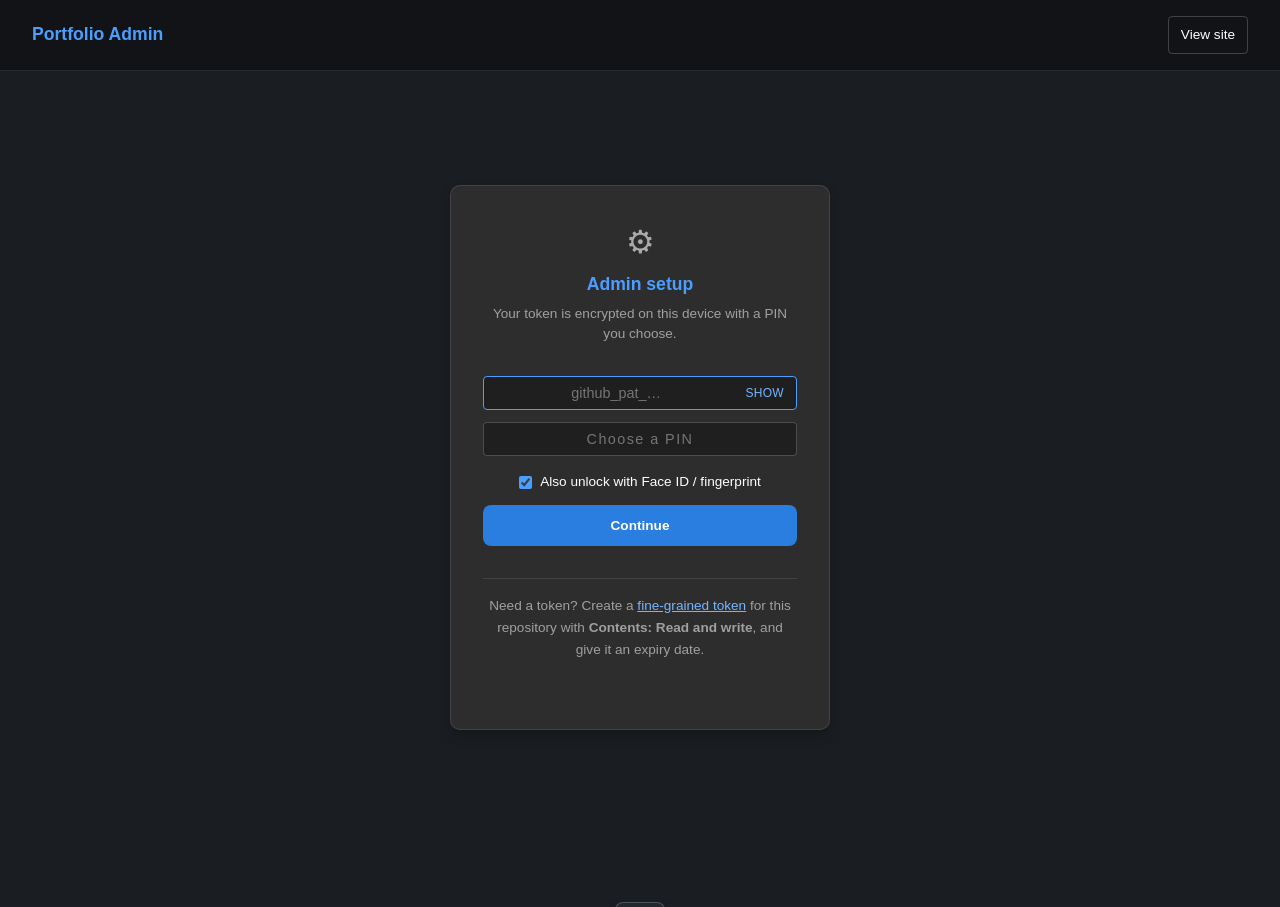
<file: admin.html>
<!DOCTYPE html>
<html lang="en">
<head>
    <meta charset="UTF-8">
    <meta name="viewport" content="width=device-width, initial-scale=1.0">
    <meta name="robots" content="noindex, nofollow">
    <title>Portfolio Admin</title>
    <link rel="icon" type="image/x-icon" href="assets/school-these-shits/favicon.ico">
    <link rel="stylesheet" href="css/admin.css">
    <script type="module" src="js/admin/main.js"></script>
</head>
<body class="admin">

<header class="admin-header">
    <div class="admin-header-titles">
        <h1>Portfolio Admin</h1>
        <span id="repo-label" class="repo-label"></span>
    </div>
    <div class="admin-header-actions">
        <span id="config-version" class="version-badge"></span>
        <button id="add-passkey" type="button" class="text-btn" hidden>Add Face ID</button>
        <a class="text-btn" href="./" target="_blank" rel="noopener">View site</a>
        <button id="lock-btn" type="button" class="text-btn" hidden>Log out</button>
    </div>
</header>

<main class="admin-main">

    <!-- ============ LOGIN / FIRST-RUN SETUP ============ -->
    <section id="auth-screen" class="auth-screen" hidden>
        <div class="login-card">
            <div class="login-mark" aria-hidden="true">⚙</div>

            <!-- Returning: unlock the encrypted token -->
            <div id="login-panel" hidden>
                <h2>Admin login</h2>
                <p class="muted small">Unlock the token stored on this device.</p>

                <button id="passkey-btn" type="button" class="primary-btn login-submit" hidden>
                    Unlock with Face ID / fingerprint
                </button>

                <p id="unlock-divider" class="divider muted small" hidden><span>or</span></p>

                <form id="pin-form">
                    <input id="pin" type="password" inputmode="numeric" pattern="[0-9]*"
                           autocomplete="off" placeholder="PIN" aria-label="PIN" required>
                    <button type="submit" class="primary-btn login-submit">Unlock</button>
                </form>

                <p class="login-help muted small">
                    <button id="reset-vault" type="button" class="link-btn">Start over with a new token</button>
                </p>
            </div>

            <!-- First run on this device -->
            <div id="setup-panel" hidden>
                <h2>Admin setup</h2>
                <p class="muted small">
                    Your token is encrypted on this device with a PIN you choose.
                </p>

                <form id="setup-form">
                    <div class="token-field">
                        <input id="token" type="password" autocomplete="off" spellcheck="false"
                               placeholder="github_pat_…" aria-label="GitHub token" required>
                        <button id="toggle-token" type="button" class="link-btn">Show</button>
                    </div>

                    <input id="new-pin" type="password" inputmode="numeric" pattern="[0-9]*"
                           autocomplete="off" placeholder="Choose a PIN" aria-label="Choose a PIN" required>

                    <label id="biometric-opt" class="checkbox biometric-opt" hidden>
                        <input id="enable-passkey" type="checkbox" checked>
                        Also unlock with Face ID / fingerprint
                    </label>

                    <button type="submit" class="primary-btn login-submit">Continue</button>
                </form>

                <p class="login-help muted small">
                    Need a token? Create a
                    <a href="https://github.com/settings/personal-access-tokens/new" target="_blank" rel="noopener">fine-grained token</a>
                    for this repository with <strong>Contents: Read and write</strong>, and give it an
                    expiry date.
                </p>
            </div>

            <p id="auth-status" class="muted small" aria-live="polite"></p>
            <p id="auth-error" class="error-text" role="alert"></p>
        </div>
    </section>

    <!-- ============ EDITOR ============ -->
    <section id="editor-screen" hidden>

        <div id="result-banner" class="banner" hidden></div>

        <div class="editor-toolbar">
            <div>
                <h2>Pages &amp; sections</h2>
                <p class="muted small">
                    These are the sidebar groups and the pages inside them. Changes stay local
                    until you publish.
                </p>
            </div>
            <div class="toolbar-actions">
                <button id="reload-config" type="button" class="text-btn">Reload from GitHub</button>
                <button id="add-section" type="button" class="text-btn">+ Add section</button>
            </div>
        </div>

        <div id="sections" class="sections"></div>

        <div id="save-bar" class="save-bar">
            <ul id="problems" class="problems" hidden></ul>
            <div class="save-bar-row">
                <span id="change-count" class="change-count">No changes yet</span>
                <div class="save-bar-actions">
                    <button id="discard-changes" type="button" class="text-btn" disabled>Discard</button>
                    <button id="review-changes" type="button" class="primary-btn" disabled>Review &amp; publish</button>
                </div>
            </div>
        </div>
    </section>
</main>

<!-- ============ PUBLISH CONFIRMATION ============ -->
<dialog id="publish-dialog" class="publish-dialog">
    <form id="publish-form" method="dialog">
        <h2>Review &amp; publish</h2>
        <p class="muted small">
            This writes one commit to the deploy branch, which is what triggers the GitHub Pages build.
        </p>

        <h3>What will change</h3>
        <ul id="publish-list" class="publish-list"></ul>

        <div id="publish-new-files-wrap" hidden>
            <h3>Files that will be created</h3>
            <ul id="publish-new-files" class="publish-list"></ul>
        </div>

        <label for="commit-message">Commit message</label>
        <input id="commit-message" type="text" required>

        <label class="checkbox">
            <input id="bump-version" type="checkbox" checked>
            Bump the patch version and add a CHANGELOG entry
        </label>

        <div id="delete-content-wrap" class="checkbox-block" hidden>
            <label class="checkbox">
                <input id="delete-content" type="checkbox">
                <span id="delete-content-label"></span>
            </label>
        </div>

        <p id="publish-error" class="error-text" role="alert"></p>

        <div class="dialog-actions">
            <button id="publish-cancel" type="button" class="text-btn">Cancel</button>
            <button id="publish-submit" type="submit" class="primary-btn">Publish</button>
        </div>
    </form>
</dialog>

<div id="toast" class="toast" role="status" aria-live="polite"></div>

</body>
</html>
</file>
<file: css/admin.css>
/*==============================================
            ADMIN PANEL STYLES

    admin.html is a standalone tool, not part of the
    SPA, so it borrows the site's design tokens but
    not its layout (css/main.css puts the body into
    a sidebar flex row, which this page doesn't want).
================================================*/

@import url('core/variables.css');

/*==============================================
            BASE
================================================*/

* {
    margin: 0;
    padding: 0;
    box-sizing: border-box;
}

body.admin {
    min-height: 100vh;
    font-family: var(--font-family, -apple-system, BlinkMacSystemFont, "Segoe UI", Roboto, Arial, sans-serif);
    font-size: var(--text-md);
    line-height: var(--leading-normal);
    background-color: var(--color-dark-bg);
    color: var(--color-dark-text);
}

h1, h2, h3 {
    color: var(--heading-color);
    line-height: var(--leading-tight);
}

h1 { font-size: var(--text-lg); }
h2 { font-size: var(--text-lg); }
h3 {
    font-size: var(--text-base);
    color: var(--color-dark-text);
    margin-bottom: var(--space-2);
}

a { color: var(--color-primary-light); }

.muted {
    color: var(--text-secondary, var(--color-dark-text-secondary));
}

.small { font-size: var(--text-sm); }

.error-text {
    color: var(--color-error);
    font-size: var(--text-sm);
    min-height: 1.2em;
}

/*==============================================
            HEADER
================================================*/

.admin-header {
    display: flex;
    align-items: center;
    justify-content: space-between;
    gap: var(--space-4);
    flex-wrap: wrap;
    padding: var(--space-4) var(--space-6);
    background-color: rgba(0, 0, 0, 0.35);
    border-bottom: 1px solid rgba(255, 255, 255, var(--opacity-10));
}

.admin-header-titles {
    display: flex;
    align-items: baseline;
    gap: var(--space-3);
    flex-wrap: wrap;
}

.repo-label,
.version-badge {
    font-size: var(--text-sm);
    color: var(--color-dark-text-secondary);
}

/* Empty before a config is loaded — an empty bordered pill reads as a bug. */
.version-badge:empty {
    display: none;
}

.version-badge {
    padding: var(--space-1) var(--space-2);
    border: 1px solid rgba(255, 255, 255, var(--opacity-20));
    border-radius: var(--radius-full);
}

.admin-header-actions {
    display: flex;
    align-items: center;
    gap: var(--space-3);
}

.admin-main {
    max-width: 960px;
    margin: 0 auto;
    padding: var(--space-6) var(--space-5) var(--space-12);
}

/*==============================================
            CONTROLS
================================================*/

label {
    display: block;
    margin-bottom: var(--space-1);
    font-size: var(--text-sm);
    color: var(--color-dark-text-secondary);
}

input[type="text"],
input[type="password"],
select {
    width: 100%;
    padding: var(--space-2) var(--space-3);
    font-family: inherit;
    font-size: var(--text-base);
    color: var(--color-dark-text);
    background-color: rgba(0, 0, 0, var(--opacity-30));
    border: 1px solid rgba(255, 255, 255, var(--opacity-20));
    border-radius: var(--radius-sm);
    transition: border-color var(--transition-fast);
}

input[type="text"]:focus,
input[type="password"]:focus,
select:focus {
    outline: none;
    border-color: var(--color-primary);
}

input:disabled,
select:disabled,
button:disabled {
    opacity: var(--opacity-40);
    cursor: not-allowed;
}

.checkbox {
    display: inline-flex;
    align-items: center;
    gap: var(--space-2);
    margin: 0;
    font-size: var(--text-sm);
    color: var(--color-dark-text);
    cursor: pointer;
    white-space: nowrap;
}

.checkbox input {
    width: auto;
    accent-color: var(--color-primary);
    cursor: pointer;
}

.primary-btn,
.text-btn,
.icon-btn,
.link-btn {
    font-family: inherit;
    font-size: var(--text-sm);
    color: var(--color-dark-text);
    background: none;
    border: 1px solid transparent;
    border-radius: var(--radius-sm);
    cursor: pointer;
    transition: background-color var(--transition-fast), border-color var(--transition-fast), color var(--transition-fast);
}

.primary-btn {
    padding: var(--space-2) var(--space-5);
    font-weight: var(--weight-semibold);
    color: #fff;
    background-color: var(--color-primary-dark);
    border-radius: var(--button-radius);
}

.primary-btn:hover:not(:disabled) {
    background-color: var(--color-primary);
}

.text-btn {
    padding: var(--space-2) var(--space-3);
    text-decoration: none;
    border-color: rgba(255, 255, 255, var(--opacity-20));
}

.text-btn:hover:not(:disabled) {
    border-color: var(--color-primary);
    color: var(--color-primary-light);
}

.text-btn.danger:hover:not(:disabled) {
    border-color: var(--color-error);
    color: var(--color-error);
}

.icon-btn {
    width: 2rem;
    height: 2rem;
    line-height: 1;
    border-color: rgba(255, 255, 255, var(--opacity-20));
}

.icon-btn:hover:not(:disabled) {
    border-color: var(--color-primary);
    color: var(--color-primary-light);
}

.link-btn {
    padding: 0;
    color: var(--color-primary-light);
    text-decoration: underline;
}

/* The UA's default focus ring clashes with the palette — keyboard focus
   should still be obvious, just in the site's own colour. */
.primary-btn:focus-visible,
.text-btn:focus-visible,
.icon-btn:focus-visible,
.link-btn:focus-visible {
    outline: 2px solid var(--color-primary-light);
    outline-offset: 2px;
}

/*==============================================
            AUTH SCREEN
================================================*/

/* An author `display` beats the [hidden] attribute's UA rule, so restore it
   explicitly — the screen starts hidden until the stored token is checked. */
.auth-screen[hidden] {
    display: none;
}

/* Centred in whatever height is left under the header, so the card sits at
   the optical centre on a phone as well as a desktop. */
.auth-screen {
    display: flex;
    align-items: center;
    justify-content: center;
    min-height: calc(100vh - 12rem);
    padding: var(--space-5) 0;
}

.login-card {
    width: min(380px, 100%);
    padding: var(--space-7) var(--space-6);
    text-align: center;
    background-color: var(--color-dark-card);
    border: 1px solid rgba(255, 255, 255, var(--opacity-10));
    border-radius: var(--card-radius);
    box-shadow: var(--shadow-lg);
}

.login-mark {
    font-size: var(--text-2xl);
    line-height: 1;
    margin-bottom: var(--space-4);
    opacity: var(--opacity-60);
}

.login-card h2 {
    margin-bottom: var(--space-2);
}

#setup-form,
#pin-form {
    display: flex;
    flex-direction: column;
    gap: var(--space-3);
    margin-top: var(--space-6);
}

#pin,
#new-pin {
    text-align: center;
    letter-spacing: var(--tracking-widest);
}

.biometric-opt {
    justify-content: center;
    white-space: normal;
    margin-top: var(--space-1);
}

/* "or" with a rule through it, separating the two unlock routes. */
.divider {
    display: flex;
    align-items: center;
    gap: var(--space-3);
    margin: var(--space-4) 0;
}

.divider::before,
.divider::after {
    content: '';
    flex: 1;
    height: 1px;
    background-color: rgba(255, 255, 255, var(--opacity-10));
}

#passkey-btn {
    margin-top: var(--space-6);
}

/* The reveal toggle sits inside the field rather than beside it, so the row
   stays a single control at narrow widths. */
.token-field {
    position: relative;
}

.token-field input {
    padding-right: 3.75rem;
    text-align: center;
}

#toggle-token {
    position: absolute;
    top: 50%;
    right: var(--space-3);
    transform: translateY(-50%);
    font-size: var(--text-xs);
    text-decoration: none;
    text-transform: uppercase;
    letter-spacing: var(--tracking-wide);
}

.login-submit {
    width: 100%;
    padding: var(--space-3) var(--space-5);
}

#auth-status,
#auth-error {
    margin-top: var(--space-3);
}

/* #auth-error keeps its reserved line so an error doesn't shift the card,
   but the status line should take no room until it has something to say. */
#auth-status:empty {
    display: none;
}

.login-help {
    margin-top: var(--space-6);
    padding-top: var(--space-4);
    border-top: 1px solid rgba(255, 255, 255, var(--opacity-10));
    line-height: var(--leading-relaxed);
}

/*==============================================
            EDITOR
================================================*/

.editor-toolbar {
    display: flex;
    align-items: flex-start;
    justify-content: space-between;
    gap: var(--space-4);
    flex-wrap: wrap;
    margin-bottom: var(--space-5);
}

.toolbar-actions {
    display: flex;
    gap: var(--space-2);
}

.sections {
    display: flex;
    flex-direction: column;
    gap: var(--space-4);
}

.section-card {
    background-color: var(--color-dark-card);
    border: 1px solid rgba(255, 255, 255, var(--opacity-10));
    border-radius: var(--card-radius);
    overflow: hidden;
}

.section-head {
    display: flex;
    align-items: center;
    gap: var(--space-3);
    flex-wrap: wrap;
    padding: var(--space-3) var(--space-4);
    background-color: rgba(0, 0, 0, var(--opacity-20));
    border-bottom: 1px solid rgba(255, 255, 255, var(--opacity-10));
}

input.section-name {
    flex: 1 1 12rem;
    font-size: var(--text-lg);
    font-weight: var(--weight-semibold);
    color: var(--heading-color);
}

.row-actions {
    display: flex;
    align-items: center;
    gap: var(--space-2);
    margin-left: auto;
}

.page-list {
    list-style: none;
}

.page-row {
    display: flex;
    align-items: center;
    gap: var(--space-4);
    flex-wrap: wrap;
    padding: var(--space-3) var(--space-4);
    border-bottom: 1px solid rgba(255, 255, 255, var(--opacity-10));
    transition: opacity var(--transition-fast);
}

.page-row:last-child {
    border-bottom: none;
}

/* Pages with visible:false still exist, they just don't show in the sidebar. */
.page-row.is-hidden .page-fields {
    opacity: var(--opacity-50);
}

.page-fields {
    display: flex;
    flex-direction: column;
    gap: var(--space-2);
    flex: 1 1 18rem;
    min-width: 0;
}

input.page-folder {
    font-family: ui-monospace, SFMono-Regular, Menlo, Consolas, monospace;
    font-size: var(--text-sm);
    color: var(--color-dark-text-secondary);
}

.page-controls {
    display: flex;
    align-items: center;
    gap: var(--space-2);
    flex-wrap: wrap;
}

.page-section {
    width: auto;
    max-width: 10rem;
}

.section-foot {
    padding: var(--space-3) var(--space-4);
}

.empty-note {
    padding: var(--space-4);
    font-size: var(--text-sm);
    color: var(--color-dark-text-secondary);
    font-style: italic;
}

/*==============================================
            SAVE BAR
================================================*/

.save-bar {
    position: sticky;
    bottom: 0;
    margin-top: var(--space-5);
    padding: var(--space-3) var(--space-4);
    background-color: rgba(20, 22, 26, 0.96);
    border: 1px solid rgba(255, 255, 255, var(--opacity-10));
    border-radius: var(--card-radius);
    backdrop-filter: blur(6px);
    box-shadow: var(--shadow-lg);
}

.save-bar.is-dirty {
    border-color: var(--color-primary-dark);
}

.save-bar-row {
    display: flex;
    align-items: center;
    justify-content: space-between;
    gap: var(--space-4);
    flex-wrap: wrap;
}

.change-count {
    font-size: var(--text-sm);
    color: var(--color-dark-text-secondary);
}

.save-bar.is-dirty .change-count {
    color: var(--color-primary-light);
}

.save-bar-actions {
    display: flex;
    gap: var(--space-2);
    margin-left: auto;
}

.problems {
    margin: 0 0 var(--space-3);
    padding-left: var(--space-5);
    font-size: var(--text-sm);
    color: var(--color-error);
}

/*==============================================
            PUBLISH DIALOG
================================================*/

.publish-dialog {
    /* The `* { margin: 0 }` reset above kills the auto margins a modal
       <dialog> relies on to centre itself, so put them back. */
    margin: auto;
    width: min(560px, calc(100vw - 2rem));
    max-height: calc(100vh - 2rem);
    padding: var(--space-6);
    color: var(--color-dark-text);
    background-color: #1f2329;
    border: 1px solid rgba(255, 255, 255, var(--opacity-20));
    border-radius: var(--card-radius);
}

.publish-dialog::backdrop {
    background-color: rgba(0, 0, 0, var(--opacity-70));
}

.publish-dialog h3 {
    margin-top: var(--space-5);
}

.publish-dialog label[for] {
    margin-top: var(--space-5);
}

.publish-list {
    list-style: none;
    display: flex;
    flex-direction: column;
    gap: var(--space-1);
    font-size: var(--text-sm);
    max-height: 14rem;
    overflow-y: auto;
}

.publish-list li {
    padding: var(--space-1) var(--space-3);
    border-left: 3px solid rgba(255, 255, 255, var(--opacity-20));
    background-color: rgba(0, 0, 0, var(--opacity-20));
}

.publish-list li.add { border-left-color: var(--color-success); }
.publish-list li.remove { border-left-color: var(--color-error); }
.publish-list li.rename,
.publish-list li.move,
.publish-list li.edit,
.publish-list li.order { border-left-color: var(--color-primary); }

.checkbox-block,
.publish-dialog .checkbox {
    margin-top: var(--space-3);
}

.publish-dialog .checkbox {
    align-items: flex-start;
    white-space: normal;
}

.dialog-actions {
    display: flex;
    justify-content: flex-end;
    gap: var(--space-2);
    margin-top: var(--space-5);
}

/*==============================================
            FEEDBACK
================================================*/

.banner {
    padding: var(--space-3) var(--space-4);
    margin-bottom: var(--space-5);
    font-size: var(--text-sm);
    background-color: rgba(76, 175, 80, var(--opacity-20));
    border: 1px solid var(--color-success);
    border-radius: var(--radius-md);
}

.toast {
    position: fixed;
    left: 50%;
    bottom: var(--space-5);
    transform: translate(-50%, 200%);
    max-width: min(30rem, calc(100vw - 2rem));
    padding: var(--space-3) var(--space-5);
    font-size: var(--text-sm);
    background-color: #23272e;
    border: 1px solid rgba(255, 255, 255, var(--opacity-20));
    border-radius: var(--radius-md);
    box-shadow: var(--shadow-lg);
    transition: transform var(--transition-normal);
    z-index: var(--z-tooltip);
}

.toast.is-visible {
    transform: translate(-50%, 0);
}

.toast.is-ok { border-color: var(--color-success); }
.toast.is-warn { border-color: var(--color-firefly); }
.toast.is-error { border-color: var(--color-error); }

/*==============================================
            RESPONSIVE
================================================*/

@media (max-width: 768px) {
    .admin-header {
        padding: var(--space-3) var(--mobile-padding);
    }

    .admin-main {
        padding: var(--space-5) var(--mobile-padding) var(--space-10);
    }

    .field-row {
        grid-template-columns: 1fr;
    }

    .page-controls {
        width: 100%;
    }

    .page-section {
        max-width: none;
        flex: 1 1 8rem;
    }

    .row-actions {
        margin-left: 0;
        width: 100%;
    }

    .row-actions .text-btn {
        margin-left: auto;
    }
}
</file>
